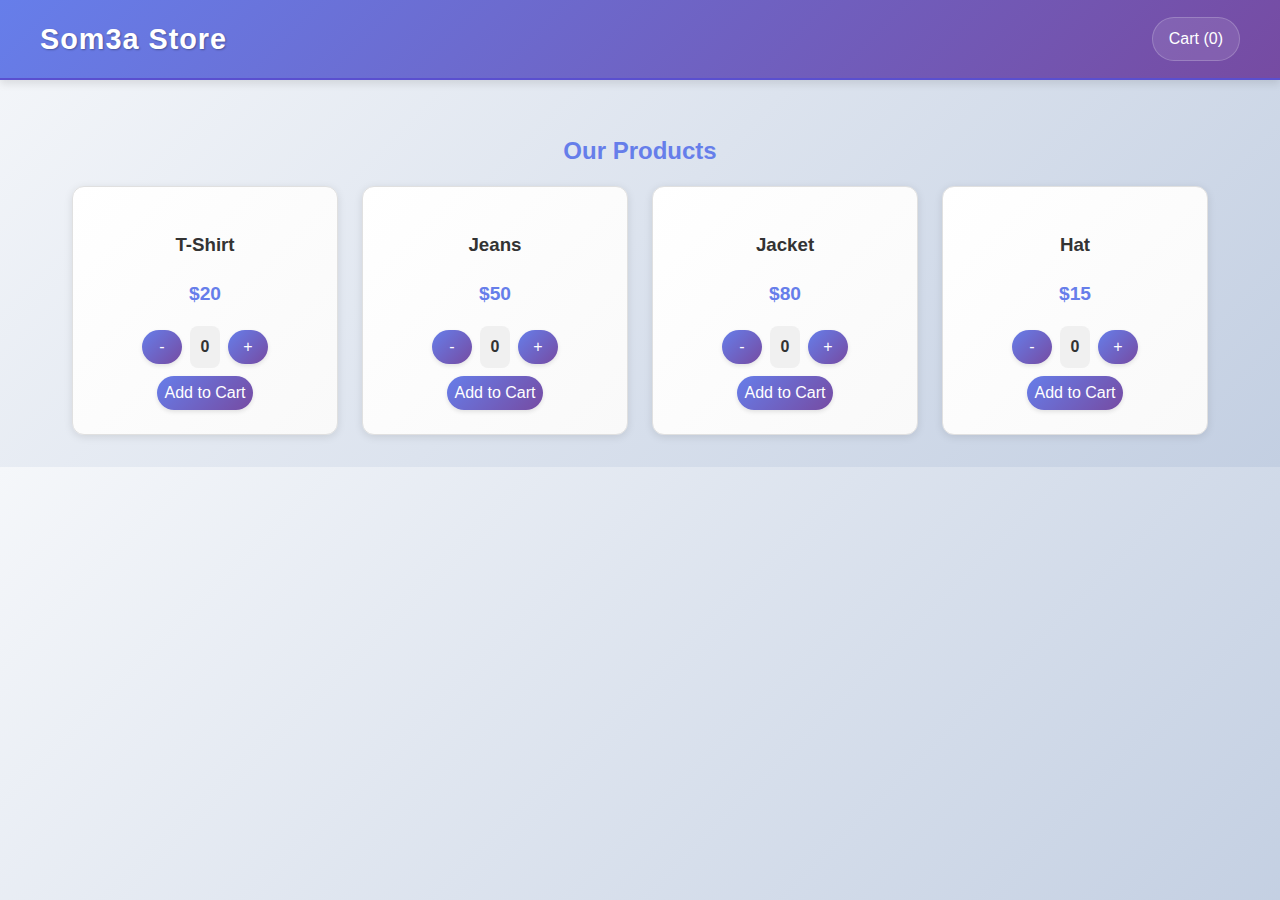
<file: index.html>
<!DOCTYPE html>
<html lang="en">
<head>
    <meta charset="UTF-8">
    <meta name="viewport" content="width=device-width, initial-scale=1.0">
    <title>Clothes Store</title>
    <link rel="stylesheet" href="styles.css">
</head>
<body>
    <header>
    <nav>
        <h1>Som3a Store</h1>
        
        <a href="cart.html" id="cart-link">Cart (0)</a>  <!-- For index.html -->
        <!-- Or for cart.html: <a href="index.html">Back to Products</a> -->
    </nav>
</header>

    <main>
        <h2>Our Products</h2>
        <div class="products">
            <div class="product">
                <h3>T-Shirt</h3>
                <p>$20</p>
                <div class="quantity-controls">
                    <button onclick="updateSelectedQuantity('T-Shirt', -1)">-</button>
                    <span id="selected-T-Shirt">0</span>
                    <button onclick="updateSelectedQuantity('T-Shirt', 1)">+</button>
                    <button onclick="addToCart('T-Shirt')">Add to Cart</button>
                </div>
            </div>
            <div class="product">
                <h3>Jeans</h3>
                <p>$50</p>
                <div class="quantity-controls">
                    <button onclick="updateSelectedQuantity('Jeans', -1)">-</button>
                    <span id="selected-Jeans">0</span>
                    <button onclick="updateSelectedQuantity('Jeans', 1)">+</button>
                    <button onclick="addToCart('Jeans')">Add to Cart</button>
                </div>
            </div>
            <div class="product">
                <h3>Jacket</h3>
                <p>$80</p>
                <div class="quantity-controls">
                    <button onclick="updateSelectedQuantity('Jacket', -1)">-</button>
                    <span id="selected-Jacket">0</span>
                    <button onclick="updateSelectedQuantity('Jacket', 1)">+</button>
                    <button onclick="addToCart('Jacket')">Add to Cart</button>
                </div>
            </div>
            <div class="product">
                <h3>Hat</h3>
                <p>$15</p>
                <div class="quantity-controls">
                    <button onclick="updateSelectedQuantity('Hat', -1)">-</button>
                    <span id="selected-Hat">0</span>
                    <button onclick="updateSelectedQuantity('Hat', 1)">+</button>
                    <button onclick="addToCart('Hat')">Add to Cart</button>
                </div>
            </div>
        </div>
    </main>
    <script>
        // Load cart from localStorage or initialize as empty object
        let cart = JSON.parse(localStorage.getItem('cart')) || {};
        // Selected quantities (local to this page, not persisted)
        let selectedQuantities = { 'T-Shirt': 0, 'Jeans': 0, 'Jacket': 0, 'Hat': 0 };

        // Update cart counter in header (shows total pieces)
        function updateCartCounter() {
            const totalPieces = Object.values(cart).reduce((sum, qty) => sum + qty, 0);
            document.getElementById('cart-link').textContent = `Cart (${totalPieces})`;
        }

        // Update selected quantity for a specific item
        function updateSelectedQuantity(item, change) {
            selectedQuantities[item] += change;
            if (selectedQuantities[item] < 0) selectedQuantities[item] = 0;
            document.getElementById(`selected-${item}`).textContent = selectedQuantities[item];
        }

        // Add selected quantity to cart
        function addToCart(item) {
            const qtyToAdd = selectedQuantities[item];
            if (qtyToAdd <= 0) {
                alert('Please select a quantity greater than 0.');
                return;
            }
            if (!cart[item]) cart[item] = 0;
            cart[item] += qtyToAdd;
            localStorage.setItem('cart', JSON.stringify(cart));
            selectedQuantities[item] = 0; // Reset selected quantity after adding
            document.getElementById(`selected-${item}`).textContent = 0;
            updateCartCounter();
            alert(`${qtyToAdd} ${item}(s) added to cart!`);
        }

        // Initialize counter on page load
        updateCartCounter();
    </script>
</body>
</html>
</file>
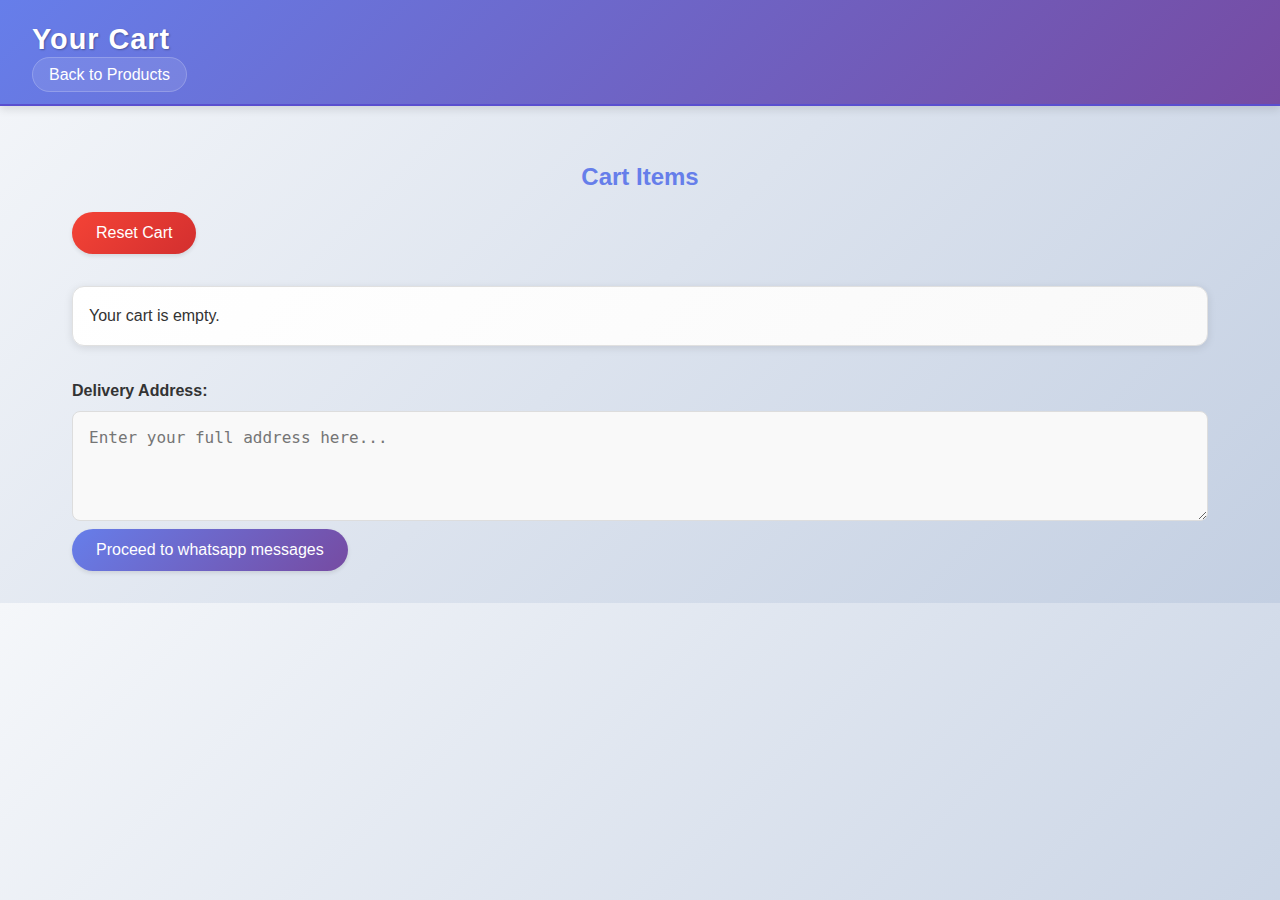
<file: cart.html>
<!DOCTYPE html>
<html lang="en">
<head>
    <meta charset="UTF-8">
    <meta name="viewport" content="width=device-width, initial-scale=1.0">
    <title>Cart</title>
    <link rel="stylesheet" href="styles.css">
</head>
<body>
    <header>
        <h1>Your Cart</h1>
        <a href="index.html">Back to Products</a>
    </header>
    <main>
        <h2>Cart Items</h2>
        <button onclick="resetCart()" style="margin-bottom: 1rem; background-color: #f44336; color: white;">Reset Cart</button>
        <ul id="cart-list"></ul>
        <form id="checkout-form" action="">
            <label for="address">Delivery Address:</label>
            <textarea id="address" name="address" rows="4" cols="50" placeholder="Enter your full address here..." required></textarea>
            <button type="button" onclick="whatsapp()">Proceed to whatsapp messages</button>

        </form>
    </main>
    <script>
        // Load cart items
        function loadCart() {
            const cart = JSON.parse(localStorage.getItem('cart')) || {};
            const cartList = document.getElementById('cart-list');
            cartList.innerHTML = '';
            const items = Object.keys(cart);
            if (items.length === 0) {
                cartList.innerHTML = '<li>Your cart is empty.</li>';
            } else {
                items.forEach(item => {
                    const li = document.createElement('li');
                    li.textContent = `${item} x${cart[item]}`;
                    cartList.appendChild(li);
                });
            }
        }
        
        // Reset the cart
        function resetCart() {
            if (confirm('Are you sure you want to reset the cart? This will remove all items.')) {
                localStorage.setItem('cart', JSON.stringify({}));
                loadCart(); // Refresh the cart display
                alert('Cart has been reset.');
            }
        }
        
        function whatsapp(){
            const address = document.getElementById('address').value.trim();
            if (!address) {
                alert('Please enter your address.');
                return;
            }
            const cart = JSON.parse(localStorage.getItem('cart')) || {};
            const items = Object.keys(cart);
            if (items.length === 0) {
                alert('Your cart is empty.');
                return;
            }
            // Format message with quantities
            const cartDetails = items.map(item => `${item} x${cart[item]}`).join(', ');
            // const message = `Order Details:\nCart: ${cartDetails}\nAddress: ${address}\n\nPlease confirm my order!`;
            
            var whatsappurl="http://wa.me/201090061823?text="
            + "order details %0a"
            +"cart : %0a"
            +cartDetails + "%0a"
            +"address : %0a"
            +address+"%0a"
            +"Please confirm my order!"
            window.open(whatsappurl,"_blank").focus();
        }
        // Proceed to Instagram DM
        function proceedToDM() {
            const address = document.getElementById('address').value.trim();
            if (!address) {
                alert('Please enter your address.');
                return;
            }
            const cart = JSON.parse(localStorage.getItem('cart')) || {};
            const items = Object.keys(cart);
            if (items.length === 0) {
                alert('Your cart is empty.');
                return;
            }
            // Format message with quantities
            const cartDetails = items.map(item => `${item} x${cart[item]}`).join(', ');
            const message = `Order Details:\nCart: ${cartDetails}\nAddress: ${address}\n\nPlease confirm my order!`;
            
            // Alert the message for user to copy
            alert(`Copy this message to send via Instagram DM:\n\n${message}`);
            
            // Redirect to Instagram profile (replace 'yourinstausername' with your actual username)
            window.location.href = 'https://www.instagram.com/yourinstausername/';
        }

        // Load cart on page load
        loadCart();
    </script>
</body>
</html>
</file>
<file: styles.css>
/* Global Styles */
* {
    box-sizing: border-box; /* Ensures consistent sizing */
}

body {
    font-family: 'Segoe UI', Tahoma, Geneva, Verdana, sans-serif; /* Modern, readable font */
    margin: 0;
    padding: 0;
    background: linear-gradient(135deg, #f5f7fa 0%, #c3cfe2 100%); /* Subtle gradient background */
    color: #333;
    line-height: 1.6;
}

/* Navbar/Header Styling */
header {
    background: linear-gradient(135deg, #667eea 0%, #764ba2 100%); /* Matching navbar gradient */
    color: white;
    padding: 1rem 2rem;
    box-shadow: 0 4px 8px rgba(0, 0, 0, 0.1);
    position: sticky;
    top: 0;
    z-index: 1000;
    border-bottom: 2px solid #5a4fcf;
}

header nav {
    display: flex;
    justify-content: space-between;
    align-items: center;
    max-width: 1200px;
    margin: 0 auto;
    
}

header h1 {
    font-size: 1.8rem;
    font-weight: bold;
    margin: 0;
    text-shadow: 1px 1px 2px rgba(0, 0, 0, 0.3);
    letter-spacing: 1px;
}

header a {
    color: white;
    text-decoration: none;
    font-weight: 500;
    padding: 0.5rem 1rem;
    border-radius: 25px;
    transition: all 0.3s ease;
    background-color: rgba(255, 255, 255, 0.1);
    border: 1px solid rgba(255, 255, 255, 0.2);
}

header a:hover {
    background-color: rgba(255, 255, 255, 0.2);
    transform: translateY(-2px);
    box-shadow: 0 4px 12px rgba(0, 0, 0, 0.2);
}

header a:focus {
    outline: 2px solid #fff;
    outline-offset: 2px;
}

/* Main Content Container */
main {
    padding: 2rem;
    max-width: 1200px;
    margin: 0 auto;
}

.container {
    background: white;
    border-radius: 12px;
    box-shadow: 0 4px 12px rgba(0, 0, 0, 0.1);
    padding: 2rem;
    margin: 1rem 0;
}

/* Headings */
h2 {
    color: #667eea;
    font-size: 1.5rem;
    margin-bottom: 1rem;
    text-align: center;
}

/* Product Grid */
.products {
    display: grid;
    grid-template-columns: repeat(auto-fit, minmax(250px, 1fr)); /* Responsive grid */
    gap: 1.5rem;
    margin-top: 1rem;
}

.product {
    background: linear-gradient(135deg, #ffffff 0%, #f9f9f9 100%);
    border: 1px solid #e0e0e0;
    border-radius: 12px;
    padding: 1.5rem;
    text-align: center;
    box-shadow: 0 2px 8px rgba(0, 0, 0, 0.1);
    transition: transform 0.3s ease, box-shadow 0.3s ease;
}

.product:hover {
    transform: translateY(-5px);
    box-shadow: 0 6px 16px rgba(0, 0, 0, 0.15);
}

.product h3 {
    color: #333;
    margin-bottom: 0.5rem;
}

.product p {
    color: #667eea;
    font-weight: bold;
    font-size: 1.2rem;
    margin-bottom: 1rem;
}

/* Buttons (General) */
button {
    background: linear-gradient(135deg, #667eea 0%, #764ba2 100%);
    color: white;
    border: none;
    padding: 0.75rem 1.5rem;
    border-radius: 25px;
    cursor: pointer;
    font-size: 1rem;
    font-weight: 500;
    transition: all 0.3s ease;
    box-shadow: 0 2px 4px rgba(0, 0, 0, 0.1);
}

button:hover {
    background: linear-gradient(135deg, #5a4fcf 0%, #6a4191 100%);
    transform: translateY(-2px);
    box-shadow: 0 4px 12px rgba(0, 0, 0, 0.2);
}

button:focus {
    outline: 2px solid #667eea;
    outline-offset: 2px;
}

/* Quantity Controls (on Products) */
.quantity-controls {
    display: flex;
    align-items: center;
    justify-content: center;
    gap: 0.5rem;
    margin-top: 1rem;
    flex-wrap: wrap;
}

.quantity-controls button {
    padding: 0.5rem;
    min-width: 40px;
}

.quantity-controls span {
    font-weight: bold;
    min-width: 30px;
    text-align: center;
    background: #f0f0f0;
    padding: 0.5rem;
    border-radius: 8px;
    color: #333;
}

/* Cart List */
#cart-list {
    list-style-type: none;
    padding: 0;
    margin: 1rem 0;
}

#cart-list li {
    background: linear-gradient(135deg, #ffffff 0%, #f9f9f9 100%);
    margin: 0.5rem 0;
    padding: 1rem;
    border: 1px solid #e0e0e0;
    border-radius: 12px;
    box-shadow: 0 2px 8px rgba(0, 0, 0, 0.1);
    display: flex;
    justify-content: space-between;
    align-items: center;
    transition: transform 0.3s ease;
}

#cart-list li:hover {
    transform: translateY(-2px);
    box-shadow: 0 4px 12px rgba(0, 0, 0, 0.15);
}

#cart-list li span {
    font-weight: bold;
    color: #333;
}

/* Cart Item Controls */
.cart-item-controls {
    display: flex;
    gap: 0.5rem;
}

.cart-item-controls button {
    padding: 0.5rem 0.75rem;
    font-size: 0.9rem;
}

.cart-item-controls button:last-child { /* Delete button */
    background: linear-gradient(135deg, #f44336 0%, #d32f2f 100%);
}

.cart-item-controls button:last-child:hover {
    background: linear-gradient(135deg, #d32f2f 0%, #b71c1c 100%);
}

/* Forms */
form {
    margin-top: 2rem;
}

label {
    display: block;
    margin-bottom: 0.5rem;
    font-weight: bold;
    color: #333;
}

textarea {
    width: 100%;
    padding: 1rem;
    border: 1px solid #ddd;
    border-radius: 8px;
    font-size: 1rem;
    background: #f9f9f9;
    transition: border-color 0.3s ease;
    resize: vertical;
}

textarea:focus {
    border-color: #667eea;
    outline: none;
    box-shadow: 0 0 8px rgba(102, 126, 234, 0.3);
}

/* Reset Button */
button[onclick="resetCart()"] {
    background: linear-gradient(135deg, #f44336 0%, #d32f2f 100%);
    margin-bottom: 1rem;
}

button[onclick="resetCart()"]:hover {
    background: linear-gradient(135deg, #d32f2f 0%, #b71c1c 100%);
}

/* Responsive Design */
@media (max-width: 768px) {
    header nav {
        flex-direction: column;
        gap: 1rem;
    }
    header h1 {
        font-size: 1.5rem;
    }
    header a {
        width: 100%;
        text-align: center;
    }
    main {
        padding: 1rem;
    }
    .container {
        padding: 1rem;
    }
    .products {
        grid-template-columns: 1fr; /* Single column on mobile */
    }
    .product {
        padding: 1rem;
    }
    #cart-list li {
        flex-direction: column;
        align-items: flex-start;
        gap: 1rem;
    }
    .cart-item-controls {
        width: 100%;
        justify-content: space-around;
    }
    button {
        padding: 0.75rem;
        font-size: 0.9rem;
    }
}
</file>
